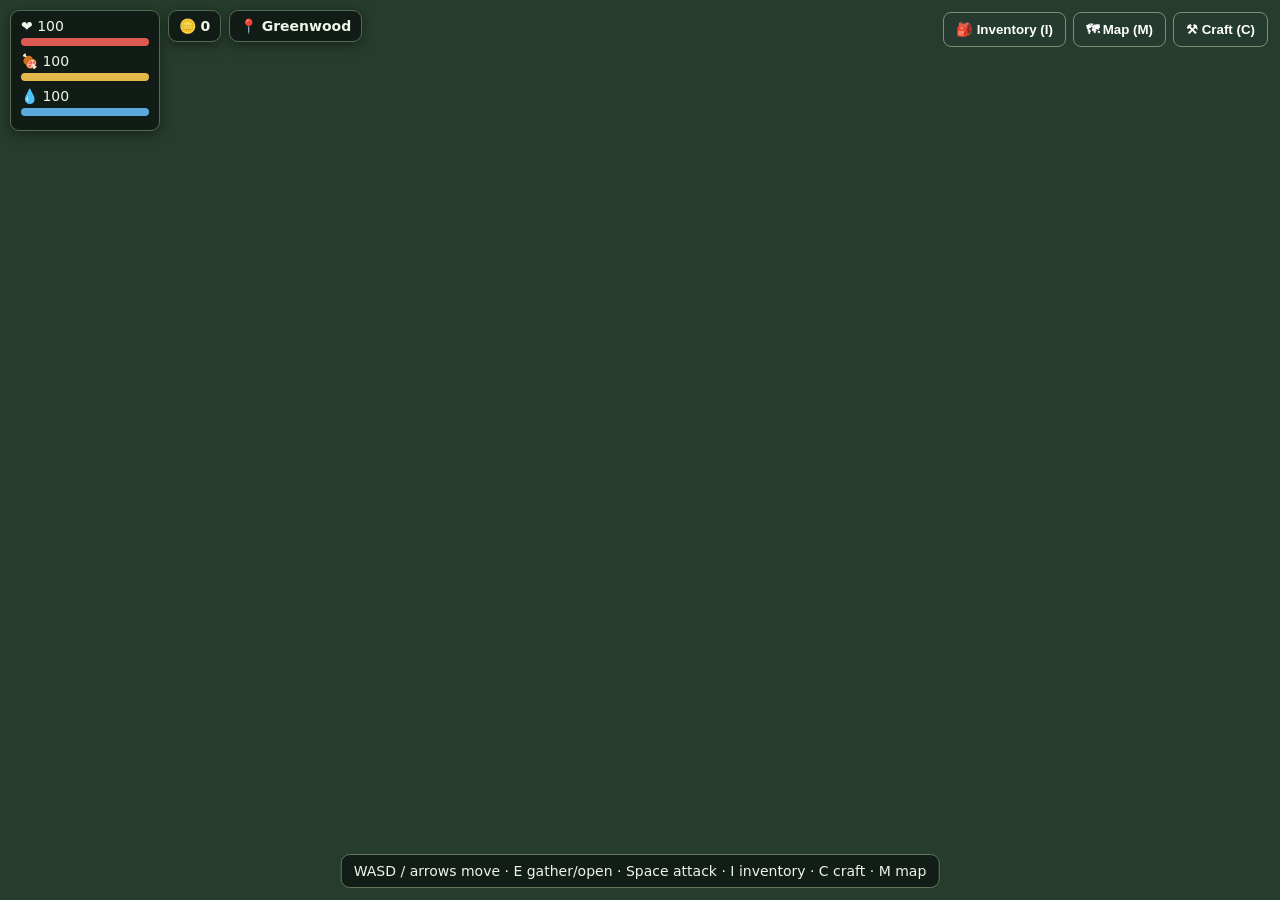
<file: cavebound-1.html>
<!doctype html>
<html lang="en">
<head>
<meta charset="utf-8"><meta name="viewport" content="width=device-width,initial-scale=1,maximum-scale=1,user-scalable=no">
<title>Cavebound — Survival Adventure</title>
<style>
:root{color-scheme:dark}*{box-sizing:border-box}body{margin:0;background:#101713;color:#eef4e8;font:14px system-ui, sans-serif;overflow:hidden}
#game{display:block;width:100vw;height:100vh;image-rendering:pixelated;background:#263c2c}
#hud{position:fixed;inset:10px 10px auto;display:flex;gap:8px;align-items:flex-start;pointer-events:none;flex-wrap:wrap}
.pill,.panel{background:#111b17eF;border:1px solid #536a55;border-radius:9px;padding:7px 10px;box-shadow:0 3px 12px #0006}
#bars{min-width:150px} .bar{height:8px;background:#38443b;border-radius:8px;margin:4px 0 7px;overflow:hidden}.fill{height:100%;width:100%}#health{background:#dc5a52}#hunger{background:#e5b84c}#thirst{background:#5ba9df}
#buttons{position:fixed;right:12px;top:12px;display:flex;gap:7px;pointer-events:auto}button{background:#263b30;color:#fff;border:1px solid #789077;border-radius:8px;padding:9px 12px;font-weight:700}button:active{background:#48674f}
#panel{position:fixed;left:50%;top:50%;transform:translate(-50%,-50%);width:min(560px,94vw);max-height:82vh;overflow:auto;display:none;background:#142019f5;border:2px solid #789077;border-radius:14px;padding:16px;box-shadow:0 10px 50px #000b}
#panel h2{margin:0 0 10px}#items{display:grid;grid-template-columns:repeat(auto-fit,minmax(125px,1fr));gap:8px}.item{border:1px solid #50634f;background:#1e3025;border-radius:8px;padding:9px;min-height:64px}.muted{color:#b7c6b2;font-size:12px}.actions{display:flex;gap:7px;flex-wrap:wrap;margin-top:12px}
#hint{position:fixed;bottom:12px;left:50%;transform:translateX(-50%);max-width:95vw;text-align:center;background:#101a15df;border:1px solid #62775e;padding:8px 12px;border-radius:9px}
#touch{position:fixed;bottom:70px;left:12px;display:none;gap:6px;grid-template-columns:repeat(3,42px);grid-template-rows:repeat(2,42px)}
#touch button{padding:0;font-size:18px;touch-action:none}#touch button:nth-child(1){grid-column:2}
#touch button:nth-child(2){grid-column:1;grid-row:2}#touch button:nth-child(3){grid-column:2;grid-row:2}#touch button:nth-child(4){grid-column:3;grid-row:2}
#touchActions{position:fixed;bottom:78px;right:12px;display:none;gap:7px;flex-direction:column}
@media(max-width:800px){#touch,#touchActions{display:grid}#touchActions{display:flex}#hint{bottom:8px;font-size:12px}#hud{max-width:72vw}.pill{padding:6px 8px}}
</style>
</head>
<body>
<canvas id="game"></canvas>
<div id="hud">
 <div class="pill" id="bars">❤️ <span id="hpText">100</span><div class="bar"><div class="fill" id="health"></div></div>
 🍖 <span id="foodText">100</span><div class="bar"><div class="fill" id="hunger"></div></div>
 💧 <span id="waterText">100</span><div class="bar"><div class="fill" id="thirst"></div></div></div>
 <div class="pill">🪙 <b id="coins">0</b></div><div class="pill">📍 <b id="zone">Greenwood</b></div>
</div>
<div id="buttons"><button onclick="openPanel('Inventory')">🎒 Inventory (I)</button><button onclick="openPanel('Map')">🗺 Map (M)</button><button onclick="openPanel('Crafting')">⚒ Craft (C)</button></div>
<div id="panel"><h2 id="panelTitle">Inventory</h2><div id="panelBody"></div><div class="actions"><button onclick="closePanel()">Close</button></div></div>
<div id="hint">WASD / arrows move · E gather/open · Space attack · I inventory · C craft · M map</div>
<div id="touch"><button data-key="ArrowUp">▲</button><button data-key="ArrowLeft">◀</button><button data-key="ArrowDown">▼</button><button data-key="ArrowRight">▶</button></div>
<div id="touchActions"><button onclick="interact()">Gather / Open</button><button onclick="attack()">Attack</button></div>
<script>
const canvas=document.getElementById('game'),ctx=canvas.getContext('2d');
let W=innerWidth,H=innerHeight;function resize(){W=innerWidth;H=innerHeight;canvas.width=W;canvas.height=H}addEventListener('resize',resize);resize();
const tile=32, worldW=90,worldH=70;
let player={x:worldW*tile/2,y:worldH*tile/2,hp:100,hunger:100,thirst:100,coins:12,dir:0};
let inventory={Wood:5,Stone:4,Fiber:3,Berries:3,Water:2,Ore:0,Slime:0,Meat:0,Plank:0,Iron:0};
let gear={weapon:'Wooden Sword',armor:'Cloth Armor',pickaxe:'Stone Pickaxe'};
let world=[],enemies=[],chests=[],drops=[],keys={},panel=null,day=0,notice='Find resources, open chests and return to the safe camp.';
let safe={x:worldW*tile/2,y:worldH*tile/2};
for(let y=0;y<worldH;y++){world[y]=[];for(let x=0;x<worldW;x++){let r=Math.random();world[y][x]=r<.08?'tree':r<.15?'rock':r<.18?'ore':'grass'}}
function pos(x,y){return {x:x*tile+tile/2,y:y*tile+tile/2}}
for(let i=0;i<105;i++){let x=4+Math.random()*(worldW-8),y=4+Math.random()*(worldH-8);if(Math.hypot(x*tile-safe.x,y*tile-safe.y)>230)enemies.push({x:x*tile,y:y*tile,hp:30,max:30,kind:Math.random()<.6?'Slime':'Cave Bat',speed:Math.random()*.45+.35,damage:5,drop:Math.random()<.5?'Slime':'Meat'})}
for(let i=0;i<32;i++){let x=5+Math.random()*(worldW-10),y=5+Math.random()*(worldH-10);chests.push({x:x*tile,y:y*tile,opened:false})}
function itemAdd(k,n=1){inventory[k]=(inventory[k]||0)+n}
function itemTake(k,n=1){if((inventory[k]||0)<n)return false;inventory[k]-=n;return true}
function say(s){notice=s;document.getElementById('hint').textContent=s;clearTimeout(window.msgTimer);window.msgTimer=setTimeout(()=>document.getElementById('hint').textContent='WASD / arrows move · E gather/open · Space attack · I inventory · C craft · M map',2800)}
function zoneName(){let d=Math.hypot(player.x-safe.x,player.y-safe.y);return d<190?'Safe Camp':player.x>worldW*tile*.65?'Abandoned Outpost':player.y>worldH*tile*.6?'Moss Caves':'Greenwood'}
function draw(){
 ctx.clearRect(0,0,W,H);let camX=player.x-W/2,camY=player.y-H/2;
 let sx=Math.max(0,Math.floor(camX/tile)),ex=Math.min(worldW,Math.ceil((camX+W)/tile)+1),sy=Math.max(0,Math.floor(camY/tile)),ey=Math.min(worldH,Math.ceil((camY+H)/tile)+1);
 for(let y=sy;y<ey;y++)for(let x=sx;x<ex;x++){let t=world[y][x],px=x*tile-camX,py=y*tile-camY;ctx.fillStyle=(x+y)%2?'#426342':'#3d5d3d';ctx.fillRect(px,py,tile,tile);ctx.strokeStyle='#29452e';ctx.strokeRect(px,py,tile,tile);
 if(t==='tree'){ctx.fillStyle='#63452d';ctx.fillRect(px+13,py+17,7,14);ctx.fillStyle='#1e492b';ctx.beginPath();ctx.arc(px+16,py+13,13,0,7);ctx.fill()}
 if(t==='rock'||t==='ore'){ctx.fillStyle=t==='ore'?'#9b9162':'#777f79';ctx.beginPath();ctx.arc(px+16,py+17,10,0,7);ctx.fill();if(t==='ore'){ctx.fillStyle='#e2c76c';ctx.fillRect(px+12,py+12,5,5)}}
 }
 for(let c of chests)if(!c.opened){ctx.fillStyle='#9b632c';ctx.fillRect(c.x-camX-10,c.y-camY-8,20,16);ctx.fillStyle='#e5bd56';ctx.fillRect(c.x-camX-2,c.y-camY-8,4,16)}
 for(let d of drops){ctx.fillStyle='#e7d17b';ctx.fillRect(d.x-camX-4,d.y-camY-4,8,8)}
 for(let e of enemies){if(e.hp<=0)continue;ctx.fillStyle=e.kind==='Slime'?'#7acb70':'#a98ad6';ctx.beginPath();ctx.arc(e.x-camX,e.y-camY,12,0,7);ctx.fill();ctx.fillStyle='#271d2a';ctx.fillRect(e.x-camX-5,e.y-camY-3,3,3);ctx.fillRect(e.x-camX+3,e.y-camY-3,3,3);ctx.fillStyle='#321f20';ctx.fillRect(e.x-camX-12,e.y-camY-19,24,4);ctx.fillStyle='#df6157';ctx.fillRect(e.x-camX-12,e.y-camY-19,24*e.hp/e.max,4)}
 // camp
 ctx.fillStyle='#c5ad75';ctx.fillRect(safe.x-camX-36,safe.y-camY-25,72,50);ctx.fillStyle='#7b5335';ctx.fillRect(safe.x-camX-18,safe.y-camY-18,36,35);ctx.fillStyle='#f1d18b';ctx.fillRect(safe.x-camX-5,safe.y-camY+2,10,15);
 // player
 ctx.fillStyle='#f2d5a2';ctx.fillRect(player.x-camX-7,player.y-camY-11,14,20);ctx.fillStyle='#345b8b';ctx.fillRect(player.x-camX-8,player.y-camY-2,16,12);
 ctx.fillStyle='#17221b';ctx.fillRect(player.x-camX-4,player.y-camY-6,3,3);ctx.fillRect(player.x-camX+2,player.y-camY-6,3,3);
 requestAnimationFrame(draw);
}
function update(){
 let dx=0,dy=0;if(keys.w||keys.ArrowUp)dy--;if(keys.s||keys.ArrowDown)dy++;if(keys.a||keys.ArrowLeft)dx--;if(keys.d||keys.ArrowRight)dx++;let len=Math.hypot(dx,dy)||1;player.x=Math.max(16,Math.min(worldW*tile-16,player.x+dx/len*3));player.y=Math.max(16,Math.min(worldH*tile-16,player.y+dy/len*3));
 for(let e of enemies){if(e.hp<=0)continue;let d=Math.hypot(player.x-e.x,player.y-e.y);if(d<240){e.x+=(player.x-e.x)/Math.max(d,1)*e.speed;e.y+=(player.y-e.y)/Math.max(d,1)*e.speed;if(d<23&&Math.random()<.018&&zoneName()!=='Safe Camp'){player.hp=Math.max(0,player.hp-e.damage);if(player.hp===0){player.hp=55;player.x=safe.x;player.y=safe.y;player.coins=Math.max(0,player.coins-5);say('You were rescued at camp. 5 coins were lost.')}}}}
 if(Math.random()<.002){player.hunger=Math.max(0,player.hunger-1);player.thirst=Math.max(0,player.thirst-1)}
 if(player.hunger===0||player.thirst===0)player.hp=Math.max(1,player.hp-.02);
 document.getElementById('hpText').textContent=Math.ceil(player.hp);document.getElementById('foodText').textContent=Math.ceil(player.hunger);document.getElementById('waterText').textContent=Math.ceil(player.thirst);
 document.getElementById('health').style.width=player.hp+'%';document.getElementById('hunger').style.width=player.hunger+'%';document.getElementById('thirst').style.width=player.thirst+'%';document.getElementById('coins').textContent=player.coins;document.getElementById('zone').textContent=zoneName();
}
setInterval(update,16);draw();
function nearest(){let best=null,bd=58;for(let c of chests){let d=Math.hypot(player.x-c.x,player.y-c.y);if(d<bd&&!c.opened){best={type:'chest',obj:c};bd=d}}
 let tx=Math.floor(player.x/tile),ty=Math.floor(player.y/tile);for(let y=Math.max(0,ty-1);y<=Math.min(worldH-1,ty+1);y++)for(let x=Math.max(0,tx-1);x<=Math.min(worldW-1,tx+1);x++){let d=Math.hypot(player.x-(x*tile+16),player.y-(y*tile+16));if(d<bd&&world[y][x]!=='grass'){best={type:world[y][x],x,y};bd=d}}
 return best}
function interact(){let n=nearest();if(!n){say('Nothing nearby to gather.');return}if(n.type==='chest'){n.obj.opened=true;let gold=5+Math.floor(Math.random()*16);player.coins+=gold;let loot=['Ore','Berries','Water','Fiber'][Math.floor(Math.random()*4)];itemAdd(loot,1+Math.floor(Math.random()*3));say(`Chest opened! +${gold} coins and ${loot}.`);return}
 if(n.type==='tree'){world[n.y][n.x]='grass';itemAdd('Wood',3);say('Collected 3 Wood.')}
 if(n.type==='rock'){world[n.y][n.x]='grass';itemAdd('Stone',2);say('Collected 2 Stone.')}
 if(n.type==='ore'){world[n.y][n.x]='grass';itemAdd('Ore',2);say('Mined 2 Ore.')}
}
function attack(){let e=enemies.filter(e=>e.hp>0&&Math.hypot(player.x-e.x,player.y-e.y)<58).sort((a,b)=>Math.hypot(player.x-a.x,player.y-a.y)-Math.hypot(player.x-b.x,player.y-b.y))[0];if(!e){say('No monster close enough.');return}let dmg=gear.weapon==='Iron Sword'?24:gear.weapon==='Stone Sword'?16:10;e.hp-=dmg;if(e.hp<=0){itemAdd(e.drop,1+Math.floor(Math.random()*2));player.coins+=3;say(`${e.kind} defeated! Loot and 3 coins collected.`)}else say(`Hit ${e.kind}!`)}
function openPanel(which){panel=which;document.getElementById('panel').style.display='block';document.getElementById('panelTitle').textContent=which;renderPanel()}
function closePanel(){document.getElementById('panel').style.display='none';panel=null}
function renderPanel(){let b=document.getElementById('panelBody');b.innerHTML='';
 if(panel==='Inventory'){let h='<p class="muted">Your backpack contents and equipped gear.</p><div id="items">';for(let [k,v] of Object.entries(inventory))h+=`<div class="item"><b>${k}</b><div>${v} owned</div></div>`;h+='</div><h3>Equipped</h3><div class="item">⚔️ '+gear.weapon+'<br>🛡️ '+gear.armor+'<br>⛏️ '+gear.pickaxe+'</div><div class="actions"><button onclick="useItem(\\'Berries\\')">Eat berries</button><button onclick="useItem(\\'Meat\\')">Eat meat</button><button onclick="useItem(\\'Water\\')">Drink water</button></div>';b.innerHTML=h}
 if(panel==='Crafting'){b.innerHTML='<p class="muted">Spend gathered materials to make better gear.</p><div id="items"></div>';let recipes=[['Stone Sword','Wood',3,'Stone',5],['Iron Sword','Wood',4,'Iron',4],['Cloth Armor','Fiber',6,'Wood',2],['Iron Armor','Iron',8,'Fiber',4],['Stone Pickaxe','Wood',2,'Stone',4],['Water Flask','Fiber',2,'Wood',1]];for(let r of recipes){let d=document.createElement('div');d.className='item';d.innerHTML=`<b>${r[0]}</b><div class="muted">${r[2]} ${r[1]} + ${r[4]} ${r[3]}</div><button>Craft</button>`;d.querySelector('button').onclick=()=>{if(itemTake(r[1],r[2])&&itemTake(r[3],r[4])){if(r[0].includes('Sword'))gear.weapon=r[0];else if(r[0].includes('Armor'))gear.armor=r[0];else if(r[0].includes('Pickaxe'))gear.pickaxe=r[0];else itemAdd('Water',2);say(r[0]+' crafted!');renderPanel()}else say('Not enough materials.');};b.firstChild.appendChild(d)}}
 if(panel==='Map'){b.innerHTML='<p>🗺️ World map — explore from the central Safe Camp.</p><div class="item">🏕️ Safe Camp — protected trading area</div><div class="item">🌲 Greenwood — wood, stone and basic monsters</div><div class="item">⛰️ Moss Caves — ore, chests and cave bats</div><div class="item">🏚️ Abandoned Outpost — stronger monsters and better loot</div><p class="muted">Current location: '+zoneName()+'</p>'}
 if(panel==='Shop'){b.innerHTML='<p>Trade supplies for coins. Buy or sell gathered materials.</p><div id="items"></div>';for(let [k,v] of Object.entries(inventory)){if(v>0){let d=document.createElement('div');d.className='item';d.innerHTML=`<b>${k}</b><div>${v} owned · ${sellPrice(k)} coins each</div><button>Sell 1</button>`;d.querySelector('button').onclick=()=>{if(itemTake(k)){player.coins+=sellPrice(k);renderPanel()}};b.firstChild.appendChild(d)}}}
}
function sellPrice(k){return ({Wood:2,Stone:2,Fiber:2,Berries:2,Water:3,Ore:5,Slime:4,Meat:4,Iron:8})[k]||1}
function useItem(k){if(!itemTake(k)){say('You do not have any '+k+'.');return}if(k==='Berries')player.hunger=Math.min(100,player.hunger+18);if(k==='Meat')player.hunger=Math.min(100,player.hunger+35);if(k==='Water')player.thirst=Math.min(100,player.thirst+35);renderPanel()}
addEventListener('keydown',e=>{keys[e.key]=true;if(e.key==='e'||e.key==='E')interact();if(e.code==='Space')attack();if(e.key==='i'||e.key==='I')panel?closePanel():openPanel('Inventory');if(e.key==='c'||e.key==='C')openPanel('Crafting');if(e.key==='m'||e.key==='M')openPanel('Map');if(e.key==='Escape')closePanel()});
addEventListener('keyup',e=>keys[e.key]=false);
document.querySelectorAll('#touch button').forEach(b=>{let k=b.dataset.key;b.addEventListener('pointerdown',e=>{e.preventDefault();keys[k]=true});['pointerup','pointerleave','pointercancel'].forEach(ev=>b.addEventListener(ev,()=>keys[k]=false))});
setInterval(()=>{if(Math.hypot(player.x-safe.x,player.y-safe.y)<95){if(!document.getElementById('campShop')){let s=document.createElement('button');s.id='campShop';s.textContent='Open Camp Shop';s.style='position:fixed;left:50%;top:62%;transform:translateX(-50%)';s.onclick=()=>openPanel('Shop');document.body.appendChild(s)}}else document.getElementById('campShop')?.remove()},400);
</script></body></html>
</file>
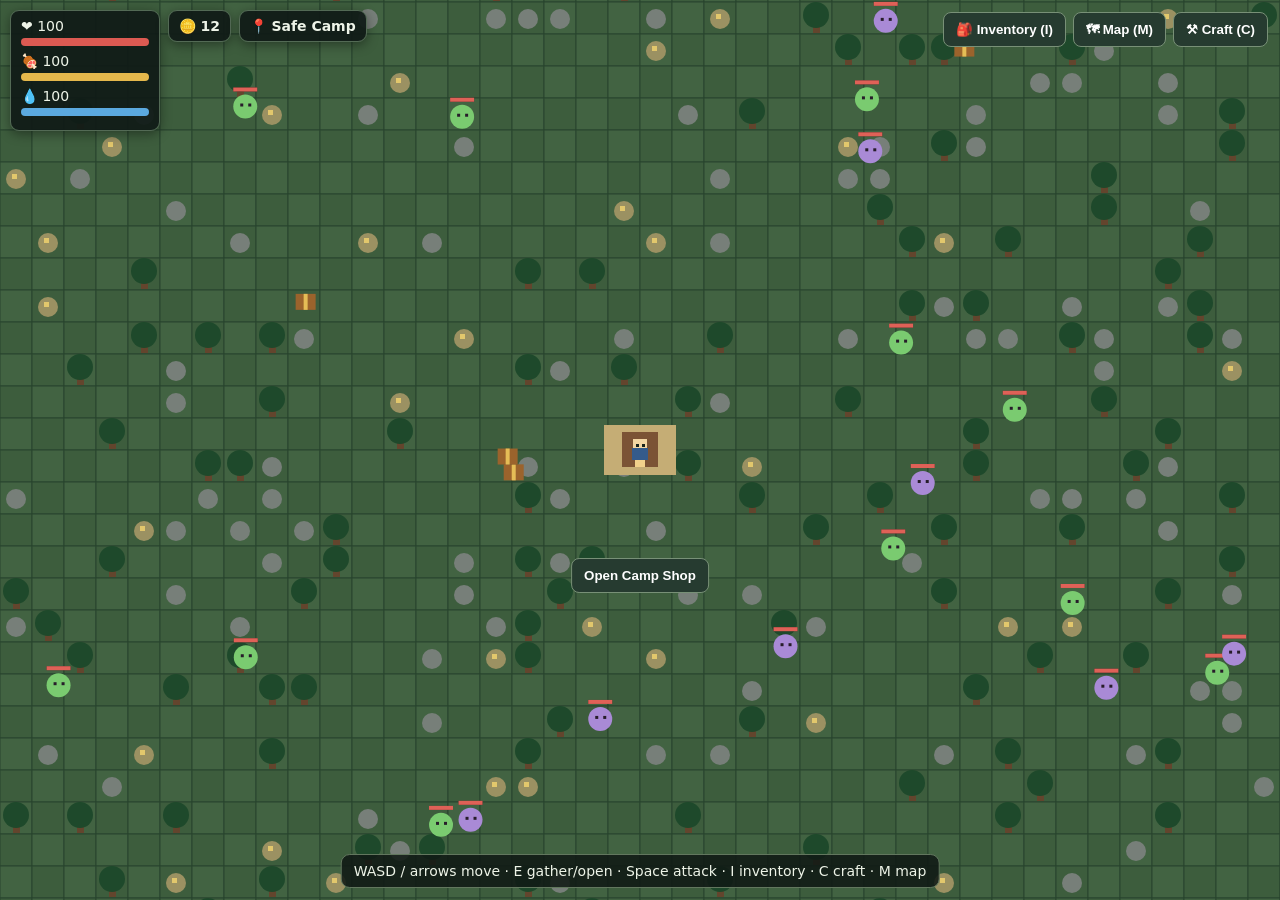
<file: cavebound-2.html>
<!doctype html>
<html lang="en">
<head>
<meta charset="utf-8"><meta name="viewport" content="width=device-width,initial-scale=1,maximum-scale=1,user-scalable=no">
<title>Cavebound — Survival Adventure</title>
<style>
:root{color-scheme:dark}*{box-sizing:border-box}body{margin:0;background:#101713;color:#eef4e8;font:14px system-ui, sans-serif;overflow:hidden}
#game{display:block;width:100vw;height:100vh;image-rendering:pixelated;background:#263c2c}
#hud{position:fixed;inset:10px 10px auto;display:flex;gap:8px;align-items:flex-start;pointer-events:none;flex-wrap:wrap}
.pill,.panel{background:#111b17eF;border:1px solid #536a55;border-radius:9px;padding:7px 10px;box-shadow:0 3px 12px #0006}
#bars{min-width:150px} .bar{height:8px;background:#38443b;border-radius:8px;margin:4px 0 7px;overflow:hidden}.fill{height:100%;width:100%}#health{background:#dc5a52}#hunger{background:#e5b84c}#thirst{background:#5ba9df}
#buttons{position:fixed;right:12px;top:12px;display:flex;gap:7px;pointer-events:auto}button{background:#263b30;color:#fff;border:1px solid #789077;border-radius:8px;padding:9px 12px;font-weight:700}button:active{background:#48674f}
#panel{position:fixed;left:50%;top:50%;transform:translate(-50%,-50%);width:min(560px,94vw);max-height:82vh;overflow:auto;display:none;background:#142019f5;border:2px solid #789077;border-radius:14px;padding:16px;box-shadow:0 10px 50px #000b}
#panel h2{margin:0 0 10px}#items{display:grid;grid-template-columns:repeat(auto-fit,minmax(125px,1fr));gap:8px}.item{border:1px solid #50634f;background:#1e3025;border-radius:8px;padding:9px;min-height:64px}.muted{color:#b7c6b2;font-size:12px}.actions{display:flex;gap:7px;flex-wrap:wrap;margin-top:12px}
#hint{position:fixed;bottom:12px;left:50%;transform:translateX(-50%);max-width:95vw;text-align:center;background:#101a15df;border:1px solid #62775e;padding:8px 12px;border-radius:9px}
#touch{position:fixed;bottom:70px;left:12px;display:none;gap:6px;grid-template-columns:repeat(3,42px);grid-template-rows:repeat(2,42px)}
#touch button{padding:0;font-size:18px;touch-action:none}#touch button:nth-child(1){grid-column:2}
#touch button:nth-child(2){grid-column:1;grid-row:2}#touch button:nth-child(3){grid-column:2;grid-row:2}#touch button:nth-child(4){grid-column:3;grid-row:2}
#touchActions{position:fixed;bottom:78px;right:12px;display:none;gap:7px;flex-direction:column}
@media(max-width:800px){#touch,#touchActions{display:grid}#touchActions{display:flex}#hint{bottom:8px;font-size:12px}#hud{max-width:72vw}.pill{padding:6px 8px}}
</style>
</head>
<body>
<canvas id="game"></canvas>
<div id="hud">
 <div class="pill" id="bars">❤️ <span id="hpText">100</span><div class="bar"><div class="fill" id="health"></div></div>
 🍖 <span id="foodText">100</span><div class="bar"><div class="fill" id="hunger"></div></div>
 💧 <span id="waterText">100</span><div class="bar"><div class="fill" id="thirst"></div></div></div>
 <div class="pill">🪙 <b id="coins">0</b></div><div class="pill">📍 <b id="zone">Greenwood</b></div>
</div>
<div id="buttons"><button onclick="openPanel('Inventory')">🎒 Inventory (I)</button><button onclick="openPanel('Map')">🗺 Map (M)</button><button onclick="openPanel('Crafting')">⚒ Craft (C)</button></div>
<div id="panel"><h2 id="panelTitle">Inventory</h2><div id="panelBody"></div><div class="actions"><button onclick="closePanel()">Close</button></div></div>
<div id="hint">WASD / arrows move · E gather/open · Space attack · I inventory · C craft · M map</div>
<div id="touch"><button data-key="ArrowUp">▲</button><button data-key="ArrowLeft">◀</button><button data-key="ArrowDown">▼</button><button data-key="ArrowRight">▶</button></div>
<div id="touchActions"><button onclick="interact()">Gather / Open</button><button onclick="attack()">Attack</button></div>
<script>
const canvas=document.getElementById('game'),ctx=canvas.getContext('2d');
let W=innerWidth,H=innerHeight;function resize(){W=innerWidth;H=innerHeight;canvas.width=W;canvas.height=H}addEventListener('resize',resize);resize();
const tile=32, worldW=90,worldH=70;
let player={x:worldW*tile/2,y:worldH*tile/2,hp:100,hunger:100,thirst:100,coins:12,dir:0};
let inventory={Wood:5,Stone:4,Fiber:3,Berries:3,Water:2,Ore:0,Slime:0,Meat:0,Plank:0,Iron:0};
let gear={weapon:'Wooden Sword',armor:'Cloth Armor',pickaxe:'Stone Pickaxe'};
let world=[],enemies=[],chests=[],drops=[],keys={},panel=null,day=0,notice='Find resources, open chests and return to the safe camp.';
let safe={x:worldW*tile/2,y:worldH*tile/2};
for(let y=0;y<worldH;y++){world[y]=[];for(let x=0;x<worldW;x++){let r=Math.random();world[y][x]=r<.08?'tree':r<.15?'rock':r<.18?'ore':'grass'}}
function pos(x,y){return {x:x*tile+tile/2,y:y*tile+tile/2}}
for(let i=0;i<105;i++){let x=4+Math.random()*(worldW-8),y=4+Math.random()*(worldH-8);if(Math.hypot(x*tile-safe.x,y*tile-safe.y)>230)enemies.push({x:x*tile,y:y*tile,hp:30,max:30,kind:Math.random()<.6?'Slime':'Cave Bat',speed:Math.random()*.45+.35,damage:5,drop:Math.random()<.5?'Slime':'Meat'})}
for(let i=0;i<32;i++){let x=5+Math.random()*(worldW-10),y=5+Math.random()*(worldH-10);chests.push({x:x*tile,y:y*tile,opened:false})}
function itemAdd(k,n=1){inventory[k]=(inventory[k]||0)+n}
function itemTake(k,n=1){if((inventory[k]||0)<n)return false;inventory[k]-=n;return true}
function say(s){notice=s;document.getElementById('hint').textContent=s;clearTimeout(window.msgTimer);window.msgTimer=setTimeout(()=>document.getElementById('hint').textContent='WASD / arrows move · E gather/open · Space attack · I inventory · C craft · M map',2800)}
function zoneName(){let d=Math.hypot(player.x-safe.x,player.y-safe.y);return d<190?'Safe Camp':player.x>worldW*tile*.65?'Abandoned Outpost':player.y>worldH*tile*.6?'Moss Caves':'Greenwood'}
function draw(){
 ctx.clearRect(0,0,W,H);let camX=player.x-W/2,camY=player.y-H/2;
 let sx=Math.max(0,Math.floor(camX/tile)),ex=Math.min(worldW,Math.ceil((camX+W)/tile)+1),sy=Math.max(0,Math.floor(camY/tile)),ey=Math.min(worldH,Math.ceil((camY+H)/tile)+1);
 for(let y=sy;y<ey;y++)for(let x=sx;x<ex;x++){let t=world[y][x],px=x*tile-camX,py=y*tile-camY;ctx.fillStyle=(x+y)%2?'#426342':'#3d5d3d';ctx.fillRect(px,py,tile,tile);ctx.strokeStyle='#29452e';ctx.strokeRect(px,py,tile,tile);
 if(t==='tree'){ctx.fillStyle='#63452d';ctx.fillRect(px+13,py+17,7,14);ctx.fillStyle='#1e492b';ctx.beginPath();ctx.arc(px+16,py+13,13,0,7);ctx.fill()}
 if(t==='rock'||t==='ore'){ctx.fillStyle=t==='ore'?'#9b9162':'#777f79';ctx.beginPath();ctx.arc(px+16,py+17,10,0,7);ctx.fill();if(t==='ore'){ctx.fillStyle='#e2c76c';ctx.fillRect(px+12,py+12,5,5)}}
 }
 for(let c of chests)if(!c.opened){ctx.fillStyle='#9b632c';ctx.fillRect(c.x-camX-10,c.y-camY-8,20,16);ctx.fillStyle='#e5bd56';ctx.fillRect(c.x-camX-2,c.y-camY-8,4,16)}
 for(let d of drops){ctx.fillStyle='#e7d17b';ctx.fillRect(d.x-camX-4,d.y-camY-4,8,8)}
 for(let e of enemies){if(e.hp<=0)continue;ctx.fillStyle=e.kind==='Slime'?'#7acb70':'#a98ad6';ctx.beginPath();ctx.arc(e.x-camX,e.y-camY,12,0,7);ctx.fill();ctx.fillStyle='#271d2a';ctx.fillRect(e.x-camX-5,e.y-camY-3,3,3);ctx.fillRect(e.x-camX+3,e.y-camY-3,3,3);ctx.fillStyle='#321f20';ctx.fillRect(e.x-camX-12,e.y-camY-19,24,4);ctx.fillStyle='#df6157';ctx.fillRect(e.x-camX-12,e.y-camY-19,24*e.hp/e.max,4)}
 // camp
 ctx.fillStyle='#c5ad75';ctx.fillRect(safe.x-camX-36,safe.y-camY-25,72,50);ctx.fillStyle='#7b5335';ctx.fillRect(safe.x-camX-18,safe.y-camY-18,36,35);ctx.fillStyle='#f1d18b';ctx.fillRect(safe.x-camX-5,safe.y-camY+2,10,15);
 // player
 ctx.fillStyle='#f2d5a2';ctx.fillRect(player.x-camX-7,player.y-camY-11,14,20);ctx.fillStyle='#345b8b';ctx.fillRect(player.x-camX-8,player.y-camY-2,16,12);
 ctx.fillStyle='#17221b';ctx.fillRect(player.x-camX-4,player.y-camY-6,3,3);ctx.fillRect(player.x-camX+2,player.y-camY-6,3,3);
 requestAnimationFrame(draw);
}
function update(){
 let dx=0,dy=0;if(keys.w||keys.ArrowUp)dy--;if(keys.s||keys.ArrowDown)dy++;if(keys.a||keys.ArrowLeft)dx--;if(keys.d||keys.ArrowRight)dx++;let len=Math.hypot(dx,dy)||1;player.x=Math.max(16,Math.min(worldW*tile-16,player.x+dx/len*3));player.y=Math.max(16,Math.min(worldH*tile-16,player.y+dy/len*3));
 for(let e of enemies){if(e.hp<=0)continue;let d=Math.hypot(player.x-e.x,player.y-e.y);if(d<240){e.x+=(player.x-e.x)/Math.max(d,1)*e.speed;e.y+=(player.y-e.y)/Math.max(d,1)*e.speed;if(d<23&&Math.random()<.018&&zoneName()!=='Safe Camp'){player.hp=Math.max(0,player.hp-e.damage);if(player.hp===0){player.hp=55;player.x=safe.x;player.y=safe.y;player.coins=Math.max(0,player.coins-5);say('You were rescued at camp. 5 coins were lost.')}}}}
 if(Math.random()<.002){player.hunger=Math.max(0,player.hunger-1);player.thirst=Math.max(0,player.thirst-1)}
 if(player.hunger===0||player.thirst===0)player.hp=Math.max(1,player.hp-.02);
 document.getElementById('hpText').textContent=Math.ceil(player.hp);document.getElementById('foodText').textContent=Math.ceil(player.hunger);document.getElementById('waterText').textContent=Math.ceil(player.thirst);
 document.getElementById('health').style.width=player.hp+'%';document.getElementById('hunger').style.width=player.hunger+'%';document.getElementById('thirst').style.width=player.thirst+'%';document.getElementById('coins').textContent=player.coins;document.getElementById('zone').textContent=zoneName();
}
setInterval(update,16);draw();
function nearest(){let best=null,bd=58;for(let c of chests){let d=Math.hypot(player.x-c.x,player.y-c.y);if(d<bd&&!c.opened){best={type:'chest',obj:c};bd=d}}
 let tx=Math.floor(player.x/tile),ty=Math.floor(player.y/tile);for(let y=Math.max(0,ty-1);y<=Math.min(worldH-1,ty+1);y++)for(let x=Math.max(0,tx-1);x<=Math.min(worldW-1,tx+1);x++){let d=Math.hypot(player.x-(x*tile+16),player.y-(y*tile+16));if(d<bd&&world[y][x]!=='grass'){best={type:world[y][x],x,y};bd=d}}
 return best}
function interact(){let n=nearest();if(!n){say('Nothing nearby to gather.');return}if(n.type==='chest'){n.obj.opened=true;let gold=5+Math.floor(Math.random()*16);player.coins+=gold;let loot=['Ore','Berries','Water','Fiber'][Math.floor(Math.random()*4)];itemAdd(loot,1+Math.floor(Math.random()*3));say(`Chest opened! +${gold} coins and ${loot}.`);return}
 if(n.type==='tree'){world[n.y][n.x]='grass';itemAdd('Wood',3);say('Collected 3 Wood.')}
 if(n.type==='rock'){world[n.y][n.x]='grass';itemAdd('Stone',2);say('Collected 2 Stone.')}
 if(n.type==='ore'){world[n.y][n.x]='grass';itemAdd('Ore',2);say('Mined 2 Ore.')}
}
function attack(){let e=enemies.filter(e=>e.hp>0&&Math.hypot(player.x-e.x,player.y-e.y)<58).sort((a,b)=>Math.hypot(player.x-a.x,player.y-a.y)-Math.hypot(player.x-b.x,player.y-b.y))[0];if(!e){say('No monster close enough.');return}let dmg=gear.weapon==='Iron Sword'?24:gear.weapon==='Stone Sword'?16:10;e.hp-=dmg;if(e.hp<=0){itemAdd(e.drop,1+Math.floor(Math.random()*2));player.coins+=3;say(`${e.kind} defeated! Loot and 3 coins collected.`)}else say(`Hit ${e.kind}!`)}
function openPanel(which){panel=which;document.getElementById('panel').style.display='block';document.getElementById('panelTitle').textContent=which;renderPanel()}
function closePanel(){document.getElementById('panel').style.display='none';panel=null}
function renderPanel(){let b=document.getElementById('panelBody');b.innerHTML='';
 if(panel==='Inventory'){let h=`<p class="muted">Your backpack contents and equipped gear.</p><div id="items">`;for(let [k,v] of Object.entries(inventory))h+=`<div class="item"><b>${k}</b><div>${v} owned</div></div>`;h+=`</div><h3>Equipped</h3><div class="item">⚔️ ${gear.weapon}<br>🛡️ ${gear.armor}<br>⛏️ ${gear.pickaxe}</div><div class="actions"><button onclick="useItem('Berries')">Eat berries</button><button onclick="useItem('Meat')">Eat meat</button><button onclick="useItem('Water')">Drink water</button></div>`;b.innerHTML=h}
 if(panel==='Crafting'){b.innerHTML='<p class="muted">Spend gathered materials to make better gear.</p><div id="items"></div>';let recipes=[['Stone Sword','Wood',3,'Stone',5],['Iron Sword','Wood',4,'Iron',4],['Cloth Armor','Fiber',6,'Wood',2],['Iron Armor','Iron',8,'Fiber',4],['Stone Pickaxe','Wood',2,'Stone',4],['Water Flask','Fiber',2,'Wood',1]];for(let r of recipes){let d=document.createElement('div');d.className='item';d.innerHTML=`<b>${r[0]}</b><div class="muted">${r[2]} ${r[1]} + ${r[4]} ${r[3]}</div><button>Craft</button>`;d.querySelector('button').onclick=()=>{if(itemTake(r[1],r[2])&&itemTake(r[3],r[4])){if(r[0].includes('Sword'))gear.weapon=r[0];else if(r[0].includes('Armor'))gear.armor=r[0];else if(r[0].includes('Pickaxe'))gear.pickaxe=r[0];else itemAdd('Water',2);say(r[0]+' crafted!');renderPanel()}else say('Not enough materials.');};(b.querySelector('#items')||b).appendChild(d)}}
 if(panel==='Map'){b.innerHTML='<p>🗺️ World map — explore from the central Safe Camp.</p><div class="item">🏕️ Safe Camp — protected trading area</div><div class="item">🌲 Greenwood — wood, stone and basic monsters</div><div class="item">⛰️ Moss Caves — ore, chests and cave bats</div><div class="item">🏚️ Abandoned Outpost — stronger monsters and better loot</div><p class="muted">Current location: '+zoneName()+'</p>'}
 if(panel==='Shop'){b.innerHTML='<p>Trade supplies for coins. Buy or sell gathered materials.</p><div id="items"></div>';for(let [k,v] of Object.entries(inventory)){if(v>0){let d=document.createElement('div');d.className='item';d.innerHTML=`<b>${k}</b><div>${v} owned · ${sellPrice(k)} coins each</div><button>Sell 1</button>`;d.querySelector('button').onclick=()=>{if(itemTake(k)){player.coins+=sellPrice(k);renderPanel()}};(b.querySelector('#items')||b).appendChild(d)}}}
}
function sellPrice(k){return ({Wood:2,Stone:2,Fiber:2,Berries:2,Water:3,Ore:5,Slime:4,Meat:4,Iron:8})[k]||1}
function useItem(k){if(!itemTake(k)){say('You do not have any '+k+'.');return}if(k==='Berries')player.hunger=Math.min(100,player.hunger+18);if(k==='Meat')player.hunger=Math.min(100,player.hunger+35);if(k==='Water')player.thirst=Math.min(100,player.thirst+35);renderPanel()}
addEventListener('keydown',e=>{keys[e.key]=true;if(e.key==='e'||e.key==='E')interact();if(e.code==='Space')attack();if(e.key==='i'||e.key==='I')panel?closePanel():openPanel('Inventory');if(e.key==='c'||e.key==='C')openPanel('Crafting');if(e.key==='m'||e.key==='M')openPanel('Map');if(e.key==='Escape')closePanel()});
addEventListener('keyup',e=>keys[e.key]=false);
document.querySelectorAll('#touch button').forEach(b=>{let k=b.dataset.key;b.addEventListener('pointerdown',e=>{e.preventDefault();keys[k]=true});['pointerup','pointerleave','pointercancel'].forEach(ev=>b.addEventListener(ev,()=>keys[k]=false))});
setInterval(()=>{if(Math.hypot(player.x-safe.x,player.y-safe.y)<95){if(!document.getElementById('campShop')){let s=document.createElement('button');s.id='campShop';s.textContent='Open Camp Shop';s.style='position:fixed;left:50%;top:62%;transform:translateX(-50%)';s.onclick=()=>openPanel('Shop');document.body.appendChild(s)}}else document.getElementById('campShop')?.remove()},400);
</script></body></html>
</file>
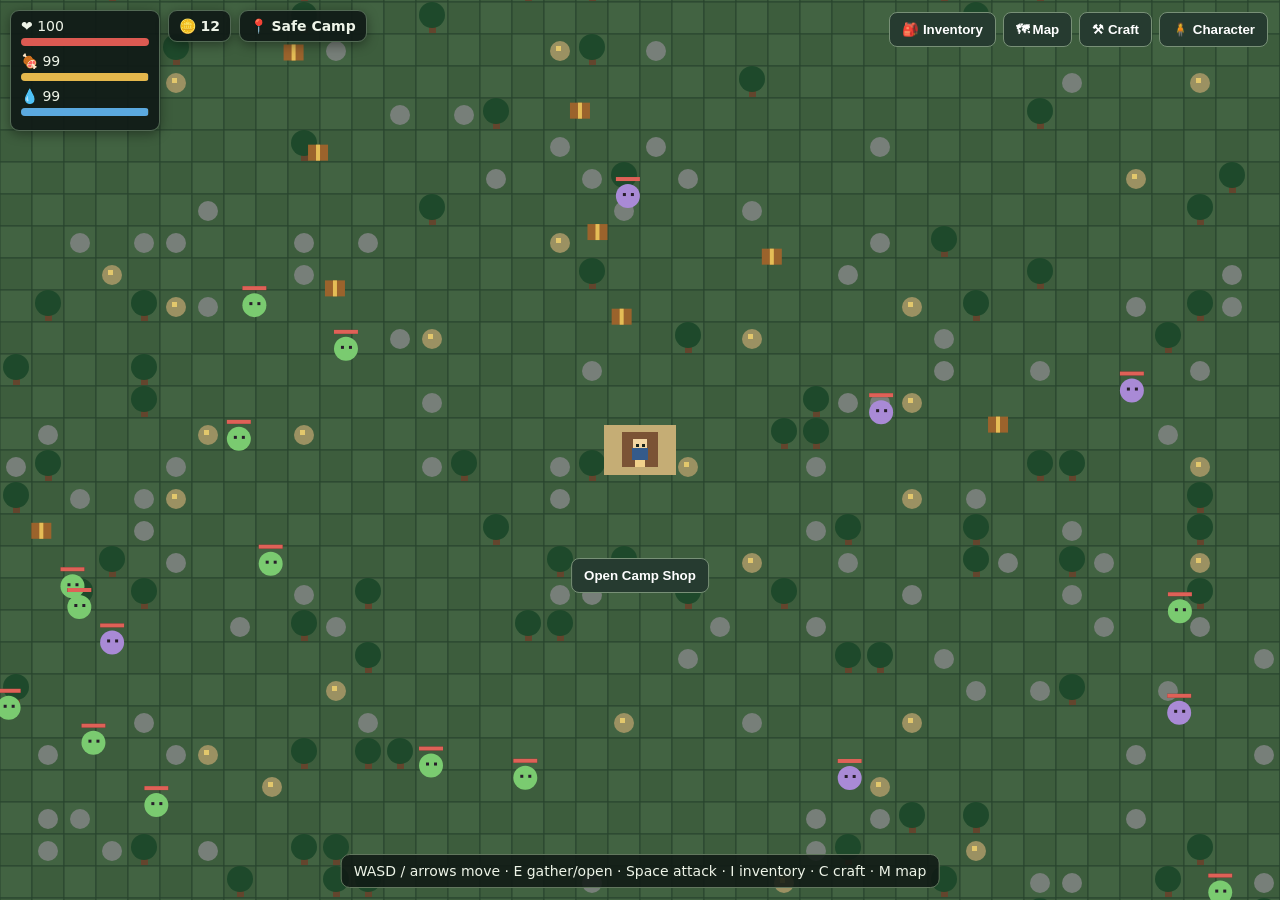
<file: cavebound_mobile_fixed-1.html>
<!doctype html>
<html lang="en">
<head>
<meta charset="utf-8"><meta name="viewport" content="width=device-width,initial-scale=1,maximum-scale=1,user-scalable=no">
<title>Cavebound — Survival Adventure</title>
<style>
:root{color-scheme:dark}*{box-sizing:border-box}body{margin:0;background:#101713;color:#eef4e8;font:14px system-ui, sans-serif;overflow:hidden}
#game{display:block;width:100vw;height:100vh;image-rendering:pixelated;background:#263c2c}
#hud{position:fixed;inset:10px 10px auto;display:flex;gap:8px;align-items:flex-start;pointer-events:none;flex-wrap:wrap}
.pill,.panel{background:#111b17eF;border:1px solid #536a55;border-radius:9px;padding:7px 10px;box-shadow:0 3px 12px #0006}
#bars{min-width:150px} .bar{height:8px;background:#38443b;border-radius:8px;margin:4px 0 7px;overflow:hidden}.fill{height:100%;width:100%}#health{background:#dc5a52}#hunger{background:#e5b84c}#thirst{background:#5ba9df}
#buttons{position:fixed;right:12px;top:12px;display:flex;gap:7px;pointer-events:auto;z-index:20;flex-wrap:wrap;justify-content:flex-end;max-width:65vw}button{background:#263b30;color:#fff;border:1px solid #789077;border-radius:8px;padding:9px 12px;font-weight:700}button:active{background:#48674f}
#panel{z-index:30;position:fixed;left:50%;top:50%;transform:translate(-50%,-50%);width:min(560px,94vw);max-height:82vh;overflow:auto;display:none;background:#142019f5;border:2px solid #789077;border-radius:14px;padding:16px;box-shadow:0 10px 50px #000b}
#panel h2{margin:0 0 10px}#items{display:grid;grid-template-columns:repeat(auto-fit,minmax(125px,1fr));gap:8px}.item{border:1px solid #50634f;background:#1e3025;border-radius:8px;padding:9px;min-height:64px}.muted{color:#b7c6b2;font-size:12px}.actions{display:flex;gap:7px;flex-wrap:wrap;margin-top:12px}
#hint{position:fixed;bottom:12px;left:50%;transform:translateX(-50%);max-width:95vw;text-align:center;background:#101a15df;border:1px solid #62775e;padding:8px 12px;border-radius:9px}
#touch{position:fixed;bottom:70px;left:12px;display:none;gap:6px;grid-template-columns:repeat(3,42px);grid-template-rows:repeat(2,42px)}
#touch button{padding:0;font-size:18px;touch-action:none}#touch button:nth-child(1){grid-column:2}
#touch button:nth-child(2){grid-column:1;grid-row:2}#touch button:nth-child(3){grid-column:2;grid-row:2}#touch button:nth-child(4){grid-column:3;grid-row:2}
#touchActions{position:fixed;bottom:78px;right:12px;display:none;gap:7px;flex-direction:column;z-index:20}
@media(max-width:800px){#touch,#touchActions{display:grid}#touchActions{display:flex}#buttons{top:auto;right:8px;left:8px;bottom:8px;max-width:none;justify-content:center;gap:5px}#buttons button{padding:10px 9px;font-size:12px}#hint{bottom:118px;font-size:12px}#hud{max-width:75vw}.pill{padding:6px 8px}#touch{bottom:72px}#touchActions{bottom:78px}}
</style>
</head>
<body>
<canvas id="game"></canvas>
<div id="hud">
 <div class="pill" id="bars">❤️ <span id="hpText">100</span><div class="bar"><div class="fill" id="health"></div></div>
 🍖 <span id="foodText">100</span><div class="bar"><div class="fill" id="hunger"></div></div>
 💧 <span id="waterText">100</span><div class="bar"><div class="fill" id="thirst"></div></div></div>
 <div class="pill">🪙 <b id="coins">0</b></div><div class="pill">📍 <b id="zone">Greenwood</b></div>
</div>
<div id="buttons"><button id="btnInventory" type="button">🎒 Inventory</button><button id="btnMap" type="button">🗺 Map</button><button id="btnCraft" type="button">⚒ Craft</button><button id="btnCharacter" type="button">🧍 Character</button></div>
<div id="panel"><h2 id="panelTitle">Inventory</h2><div id="panelBody"></div><div class="actions"><button id="btnClosePanel" type="button">Close</button></div></div>
<div id="hint">WASD / arrows move · E gather/open · Space attack · I inventory · C craft · M map</div>
<div id="touch"><button data-key="ArrowUp">▲</button><button data-key="ArrowLeft">◀</button><button data-key="ArrowDown">▼</button><button data-key="ArrowRight">▶</button></div>
<div id="touchActions"><button id="btnInteract" type="button">Gather / Open</button><button id="btnAttack" type="button">Attack</button><button id="btnBag" type="button">🎒 Bag</button><button id="btnTouchMap" type="button">🗺 Map</button></div>
<script>
const canvas=document.getElementById('game'),ctx=canvas.getContext('2d');
let W=innerWidth,H=innerHeight;function resize(){W=innerWidth;H=innerHeight;canvas.width=W;canvas.height=H}addEventListener('resize',resize);resize();
const tile=32, worldW=90,worldH=70;
let player={x:worldW*tile/2,y:worldH*tile/2,hp:100,hunger:100,thirst:100,coins:12,dir:0};
let inventory={Wood:5,Stone:4,Fiber:3,Berries:3,Water:2,Ore:0,Slime:0,Meat:0,Plank:0,Iron:0};
let gear={weapon:'Wooden Sword',armor:'Cloth Armor',pickaxe:'Stone Pickaxe'};
let world=[],enemies=[],chests=[],drops=[],keys={},panel=null,day=0,notice='Find resources, open chests and return to the safe camp.';
let safe={x:worldW*tile/2,y:worldH*tile/2};
for(let y=0;y<worldH;y++){world[y]=[];for(let x=0;x<worldW;x++){let r=Math.random();world[y][x]=r<.08?'tree':r<.15?'rock':r<.18?'ore':'grass'}}
function pos(x,y){return {x:x*tile+tile/2,y:y*tile+tile/2}}
for(let i=0;i<105;i++){let x=4+Math.random()*(worldW-8),y=4+Math.random()*(worldH-8);if(Math.hypot(x*tile-safe.x,y*tile-safe.y)>230)enemies.push({x:x*tile,y:y*tile,hp:30,max:30,kind:Math.random()<.6?'Slime':'Cave Bat',speed:Math.random()*.45+.35,damage:5,drop:Math.random()<.5?'Slime':'Meat'})}
for(let i=0;i<32;i++){let x=5+Math.random()*(worldW-10),y=5+Math.random()*(worldH-10);chests.push({x:x*tile,y:y*tile,opened:false})}
function itemAdd(k,n=1){inventory[k]=(inventory[k]||0)+n}
function itemTake(k,n=1){if((inventory[k]||0)<n)return false;inventory[k]-=n;return true}
function say(s){notice=s;document.getElementById('hint').textContent=s;clearTimeout(window.msgTimer);window.msgTimer=setTimeout(()=>document.getElementById('hint').textContent='WASD / arrows move · E gather/open · Space attack · I inventory · C craft · M map',2800)}
function zoneName(){let d=Math.hypot(player.x-safe.x,player.y-safe.y);return d<190?'Safe Camp':player.x>worldW*tile*.65?'Abandoned Outpost':player.y>worldH*tile*.6?'Moss Caves':'Greenwood'}
function draw(){
 ctx.clearRect(0,0,W,H);let camX=player.x-W/2,camY=player.y-H/2;
 let sx=Math.max(0,Math.floor(camX/tile)),ex=Math.min(worldW,Math.ceil((camX+W)/tile)+1),sy=Math.max(0,Math.floor(camY/tile)),ey=Math.min(worldH,Math.ceil((camY+H)/tile)+1);
 for(let y=sy;y<ey;y++)for(let x=sx;x<ex;x++){let t=world[y][x],px=x*tile-camX,py=y*tile-camY;ctx.fillStyle=(x+y)%2?'#426342':'#3d5d3d';ctx.fillRect(px,py,tile,tile);ctx.strokeStyle='#29452e';ctx.strokeRect(px,py,tile,tile);
 if(t==='tree'){ctx.fillStyle='#63452d';ctx.fillRect(px+13,py+17,7,14);ctx.fillStyle='#1e492b';ctx.beginPath();ctx.arc(px+16,py+13,13,0,7);ctx.fill()}
 if(t==='rock'||t==='ore'){ctx.fillStyle=t==='ore'?'#9b9162':'#777f79';ctx.beginPath();ctx.arc(px+16,py+17,10,0,7);ctx.fill();if(t==='ore'){ctx.fillStyle='#e2c76c';ctx.fillRect(px+12,py+12,5,5)}}
 }
 for(let c of chests)if(!c.opened){ctx.fillStyle='#9b632c';ctx.fillRect(c.x-camX-10,c.y-camY-8,20,16);ctx.fillStyle='#e5bd56';ctx.fillRect(c.x-camX-2,c.y-camY-8,4,16)}
 for(let d of drops){ctx.fillStyle='#e7d17b';ctx.fillRect(d.x-camX-4,d.y-camY-4,8,8)}
 for(let e of enemies){if(e.hp<=0)continue;ctx.fillStyle=e.kind==='Slime'?'#7acb70':'#a98ad6';ctx.beginPath();ctx.arc(e.x-camX,e.y-camY,12,0,7);ctx.fill();ctx.fillStyle='#271d2a';ctx.fillRect(e.x-camX-5,e.y-camY-3,3,3);ctx.fillRect(e.x-camX+3,e.y-camY-3,3,3);ctx.fillStyle='#321f20';ctx.fillRect(e.x-camX-12,e.y-camY-19,24,4);ctx.fillStyle='#df6157';ctx.fillRect(e.x-camX-12,e.y-camY-19,24*e.hp/e.max,4)}
 // camp
 ctx.fillStyle='#c5ad75';ctx.fillRect(safe.x-camX-36,safe.y-camY-25,72,50);ctx.fillStyle='#7b5335';ctx.fillRect(safe.x-camX-18,safe.y-camY-18,36,35);ctx.fillStyle='#f1d18b';ctx.fillRect(safe.x-camX-5,safe.y-camY+2,10,15);
 // player
 ctx.fillStyle='#f2d5a2';ctx.fillRect(player.x-camX-7,player.y-camY-11,14,20);ctx.fillStyle='#345b8b';ctx.fillRect(player.x-camX-8,player.y-camY-2,16,12);
 ctx.fillStyle='#17221b';ctx.fillRect(player.x-camX-4,player.y-camY-6,3,3);ctx.fillRect(player.x-camX+2,player.y-camY-6,3,3);
 requestAnimationFrame(draw);
}
function update(){
 let dx=0,dy=0;if(keys.w||keys.ArrowUp)dy--;if(keys.s||keys.ArrowDown)dy++;if(keys.a||keys.ArrowLeft)dx--;if(keys.d||keys.ArrowRight)dx++;let len=Math.hypot(dx,dy)||1;player.x=Math.max(16,Math.min(worldW*tile-16,player.x+dx/len*3));player.y=Math.max(16,Math.min(worldH*tile-16,player.y+dy/len*3));
 for(let e of enemies){if(e.hp<=0)continue;let d=Math.hypot(player.x-e.x,player.y-e.y);if(d<240){e.x+=(player.x-e.x)/Math.max(d,1)*e.speed;e.y+=(player.y-e.y)/Math.max(d,1)*e.speed;if(d<23&&Math.random()<.018&&zoneName()!=='Safe Camp'){player.hp=Math.max(0,player.hp-e.damage);if(player.hp===0){player.hp=55;player.x=safe.x;player.y=safe.y;player.coins=Math.max(0,player.coins-5);say('You were rescued at camp. 5 coins were lost.')}}}}
 if(Math.random()<.002){player.hunger=Math.max(0,player.hunger-1);player.thirst=Math.max(0,player.thirst-1)}
 if(player.hunger===0||player.thirst===0)player.hp=Math.max(1,player.hp-.02);
 document.getElementById('hpText').textContent=Math.ceil(player.hp);document.getElementById('foodText').textContent=Math.ceil(player.hunger);document.getElementById('waterText').textContent=Math.ceil(player.thirst);
 document.getElementById('health').style.width=player.hp+'%';document.getElementById('hunger').style.width=player.hunger+'%';document.getElementById('thirst').style.width=player.thirst+'%';document.getElementById('coins').textContent=player.coins;document.getElementById('zone').textContent=zoneName();
}
setInterval(update,16);draw();
function nearest(){let best=null,bd=58;for(let c of chests){let d=Math.hypot(player.x-c.x,player.y-c.y);if(d<bd&&!c.opened){best={type:'chest',obj:c};bd=d}}
 let tx=Math.floor(player.x/tile),ty=Math.floor(player.y/tile);for(let y=Math.max(0,ty-1);y<=Math.min(worldH-1,ty+1);y++)for(let x=Math.max(0,tx-1);x<=Math.min(worldW-1,tx+1);x++){let d=Math.hypot(player.x-(x*tile+16),player.y-(y*tile+16));if(d<bd&&world[y][x]!=='grass'){best={type:world[y][x],x,y};bd=d}}
 return best}
function interact(){let n=nearest();if(!n){say('Nothing nearby to gather.');return}if(n.type==='chest'){n.obj.opened=true;let gold=5+Math.floor(Math.random()*16);player.coins+=gold;let loot=['Ore','Berries','Water','Fiber'][Math.floor(Math.random()*4)];itemAdd(loot,1+Math.floor(Math.random()*3));say(`Chest opened! +${gold} coins and ${loot}.`);return}
 if(n.type==='tree'){world[n.y][n.x]='grass';itemAdd('Wood',3);say('Collected 3 Wood.')}
 if(n.type==='rock'){world[n.y][n.x]='grass';itemAdd('Stone',2);say('Collected 2 Stone.')}
 if(n.type==='ore'){world[n.y][n.x]='grass';itemAdd('Ore',2);say('Mined 2 Ore.')}
}
function attack(){let e=enemies.filter(e=>e.hp>0&&Math.hypot(player.x-e.x,player.y-e.y)<58).sort((a,b)=>Math.hypot(player.x-a.x,player.y-a.y)-Math.hypot(player.x-b.x,player.y-b.y))[0];if(!e){say('No monster close enough.');return}let dmg=gear.weapon==='Iron Sword'?24:gear.weapon==='Stone Sword'?16:10;e.hp-=dmg;if(e.hp<=0){itemAdd(e.drop,1+Math.floor(Math.random()*2));player.coins+=3;say(`${e.kind} defeated! Loot and 3 coins collected.`)}else say(`Hit ${e.kind}!`)}
function openPanel(which){panel=which;document.getElementById('panel').style.display='block';document.getElementById('panelTitle').textContent=which;renderPanel()}
function closePanel(){document.getElementById('panel').style.display='none';panel=null}
function renderPanel(){let b=document.getElementById('panelBody');b.innerHTML='';
 if(panel==='Inventory'){let h=`<p class="muted">Your backpack contents and equipped gear.</p><div id="items">`;for(let [k,v] of Object.entries(inventory))h+=`<div class="item"><b>${k}</b><div>${v} owned</div></div>`;h+=`</div><h3>Equipped</h3><div class="item">⚔️ ${gear.weapon}<br>🛡️ ${gear.armor}<br>⛏️ ${gear.pickaxe}</div><div class="actions"><button onclick="useItem('Berries')">Eat berries</button><button onclick="useItem('Meat')">Eat meat</button><button onclick="useItem('Water')">Drink water</button></div>`;b.innerHTML=h}
 if(panel==='Crafting'){b.innerHTML='<p class="muted">Spend gathered materials to make better gear.</p><div id="items"></div>';let recipes=[['Stone Sword','Wood',3,'Stone',5],['Iron Sword','Wood',4,'Iron',4],['Cloth Armor','Fiber',6,'Wood',2],['Iron Armor','Iron',8,'Fiber',4],['Stone Pickaxe','Wood',2,'Stone',4],['Water Flask','Fiber',2,'Wood',1]];for(let r of recipes){let d=document.createElement('div');d.className='item';d.innerHTML=`<b>${r[0]}</b><div class="muted">${r[2]} ${r[1]} + ${r[4]} ${r[3]}</div><button>Craft</button>`;d.querySelector('button').onclick=()=>{if(itemTake(r[1],r[2])&&itemTake(r[3],r[4])){if(r[0].includes('Sword'))gear.weapon=r[0];else if(r[0].includes('Armor'))gear.armor=r[0];else if(r[0].includes('Pickaxe'))gear.pickaxe=r[0];else itemAdd('Water',2);say(r[0]+' crafted!');renderPanel()}else say('Not enough materials.');};(b.querySelector('#items')||b).appendChild(d)}}
 if(panel==='Map'){b.innerHTML='<p>🗺️ World map — explore from the central Safe Camp.</p><div class="item">🏕️ Safe Camp — protected trading area</div><div class="item">🌲 Greenwood — wood, stone and basic monsters</div><div class="item">⛰️ Moss Caves — ore, chests and cave bats</div><div class="item">🏚️ Abandoned Outpost — stronger monsters and better loot</div><p class="muted">Current location: '+zoneName()+'</p>'}
 if(panel==='Character'){b.innerHTML='<p class="muted">Your adventurer and equipped equipment.</p><div class="item" style="display:flex;align-items:center;gap:14px"><div style="width:76px;height:90px;background:#294432;border-radius:10px;display:grid;place-items:center;font-size:42px">🧍</div><div><b>Wanderer</b><p>Level 1 Explorer</p><p>❤️ Health: '+Math.ceil(player.hp)+'/100</p><p>🛡️ Armor: '+gear.armor+'</p><p>⚔️ Weapon: '+gear.weapon+'</p><p>⛏️ Tool: '+gear.pickaxe+'</p></div></div><h3>Survival</h3><p>🍖 Hunger: '+Math.ceil(player.hunger)+'/100</p><p>💧 Thirst: '+Math.ceil(player.thirst)+'/100</p><p>🪙 Coins: '+player.coins+'</p>';}
 if(panel==='Map'){let mx=Math.max(0,Math.min(100,player.x/(worldW*tile)*100)),my=Math.max(0,Math.min(100,player.y/(worldH*tile)*100));b.innerHTML='<p>🗺️ Explore the world. The blue marker is you; the center is Safe Camp.</p><div style="position:relative;height:230px;border:2px solid #789077;border-radius:10px;overflow:hidden;background:repeating-linear-gradient(0deg,#35583b 0 18px,#3d6543 18px 36px),repeating-linear-gradient(90deg,transparent 0 18px,#294a32 18px 36px)"><div style="position:absolute;left:50%;top:50%;transform:translate(-50%,-50%);font-size:22px">🏕️</div><div style="position:absolute;left:'+mx+'%;top:'+my+'%;transform:translate(-50%,-50%);font-size:23px;filter:drop-shadow(0 1px 3px #000)">🔵</div><div style="position:absolute;left:8px;top:8px;font-size:11px">🌲 Greenwood</div><div style="position:absolute;right:8px;top:8px;font-size:11px">🏚️ Outpost</div><div style="position:absolute;left:8px;bottom:8px;font-size:11px">⛰️ Moss Caves</div></div><div class="item" style="margin-top:10px">🏕️ Safe Camp — protected trading area</div><div class="item">🌲 Greenwood — wood, stone and basic monsters</div><div class="item">⛰️ Moss Caves — ore, chests and cave bats</div><div class="item">🏚️ Abandoned Outpost — stronger monsters and better loot</div><p class="muted">Current location: '+zoneName()+'</p>';}
 if(panel==='Shop'){b.innerHTML='<p>Trade supplies for coins. Buy or sell gathered materials.</p><div id="items"></div>';for(let [k,v] of Object.entries(inventory)){if(v>0){let d=document.createElement('div');d.className='item';d.innerHTML=`<b>${k}</b><div>${v} owned · ${sellPrice(k)} coins each</div><button>Sell 1</button>`;d.querySelector('button').onclick=()=>{if(itemTake(k)){player.coins+=sellPrice(k);renderPanel()}};(b.querySelector('#items')||b).appendChild(d)}}}
}
function sellPrice(k){return ({Wood:2,Stone:2,Fiber:2,Berries:2,Water:3,Ore:5,Slime:4,Meat:4,Iron:8})[k]||1}
function useItem(k){if(!itemTake(k)){say('You do not have any '+k+'.');return}if(k==='Berries')player.hunger=Math.min(100,player.hunger+18);if(k==='Meat')player.hunger=Math.min(100,player.hunger+35);if(k==='Water')player.thirst=Math.min(100,player.thirst+35);renderPanel()}
addEventListener('keydown',e=>{if(e.repeat&&['i','I','c','C','m','M'].includes(e.key))return;keys[e.key]=true;if(e.key==='e'||e.key==='E')interact();if(e.code==='Space')attack();if(e.key==='i'||e.key==='I')panel?closePanel():openPanel('Inventory');if(e.key==='c'||e.key==='C')openPanel('Crafting');if(e.key==='m'||e.key==='M')openPanel('Map');if(e.key==='Escape')closePanel()});
addEventListener('keyup',e=>keys[e.key]=false);
document.querySelectorAll('#touch button').forEach(b=>{let k=b.dataset.key;b.addEventListener('pointerdown',e=>{e.preventDefault();keys[k]=true});['pointerup','pointerleave','pointercancel'].forEach(ev=>b.addEventListener(ev,()=>keys[k]=false))});
document.querySelectorAll('#buttons button,#touchActions button,#panel .actions button').forEach(btn=>btn.addEventListener('pointerup',e=>{e.stopPropagation()}));
// Explicit click handlers for dependable touch and mouse input.
document.getElementById('btnInventory').addEventListener('click',()=>openPanel('Inventory'));
document.getElementById('btnMap').addEventListener('click',()=>openPanel('Map'));
document.getElementById('btnCraft').addEventListener('click',()=>openPanel('Crafting'));
document.getElementById('btnCharacter').addEventListener('click',()=>openPanel('Character'));
document.getElementById('btnClosePanel').addEventListener('click',closePanel);
document.getElementById('btnInteract').addEventListener('click',interact);
document.getElementById('btnAttack').addEventListener('click',attack);
document.getElementById('btnBag').addEventListener('click',()=>openPanel('Inventory'));
document.getElementById('btnTouchMap').addEventListener('click',()=>openPanel('Map'));
document.querySelectorAll('button').forEach(btn=>btn.style.touchAction='manipulation');
setInterval(()=>{if(Math.hypot(player.x-safe.x,player.y-safe.y)<95){if(!document.getElementById('campShop')){let s=document.createElement('button');s.id='campShop';s.textContent='Open Camp Shop';s.style='position:fixed;left:50%;top:62%;transform:translateX(-50%)';s.onclick=()=>openPanel('Shop');document.body.appendChild(s)}}else document.getElementById('campShop')?.remove()},400);
</script></body></html>
</file>
